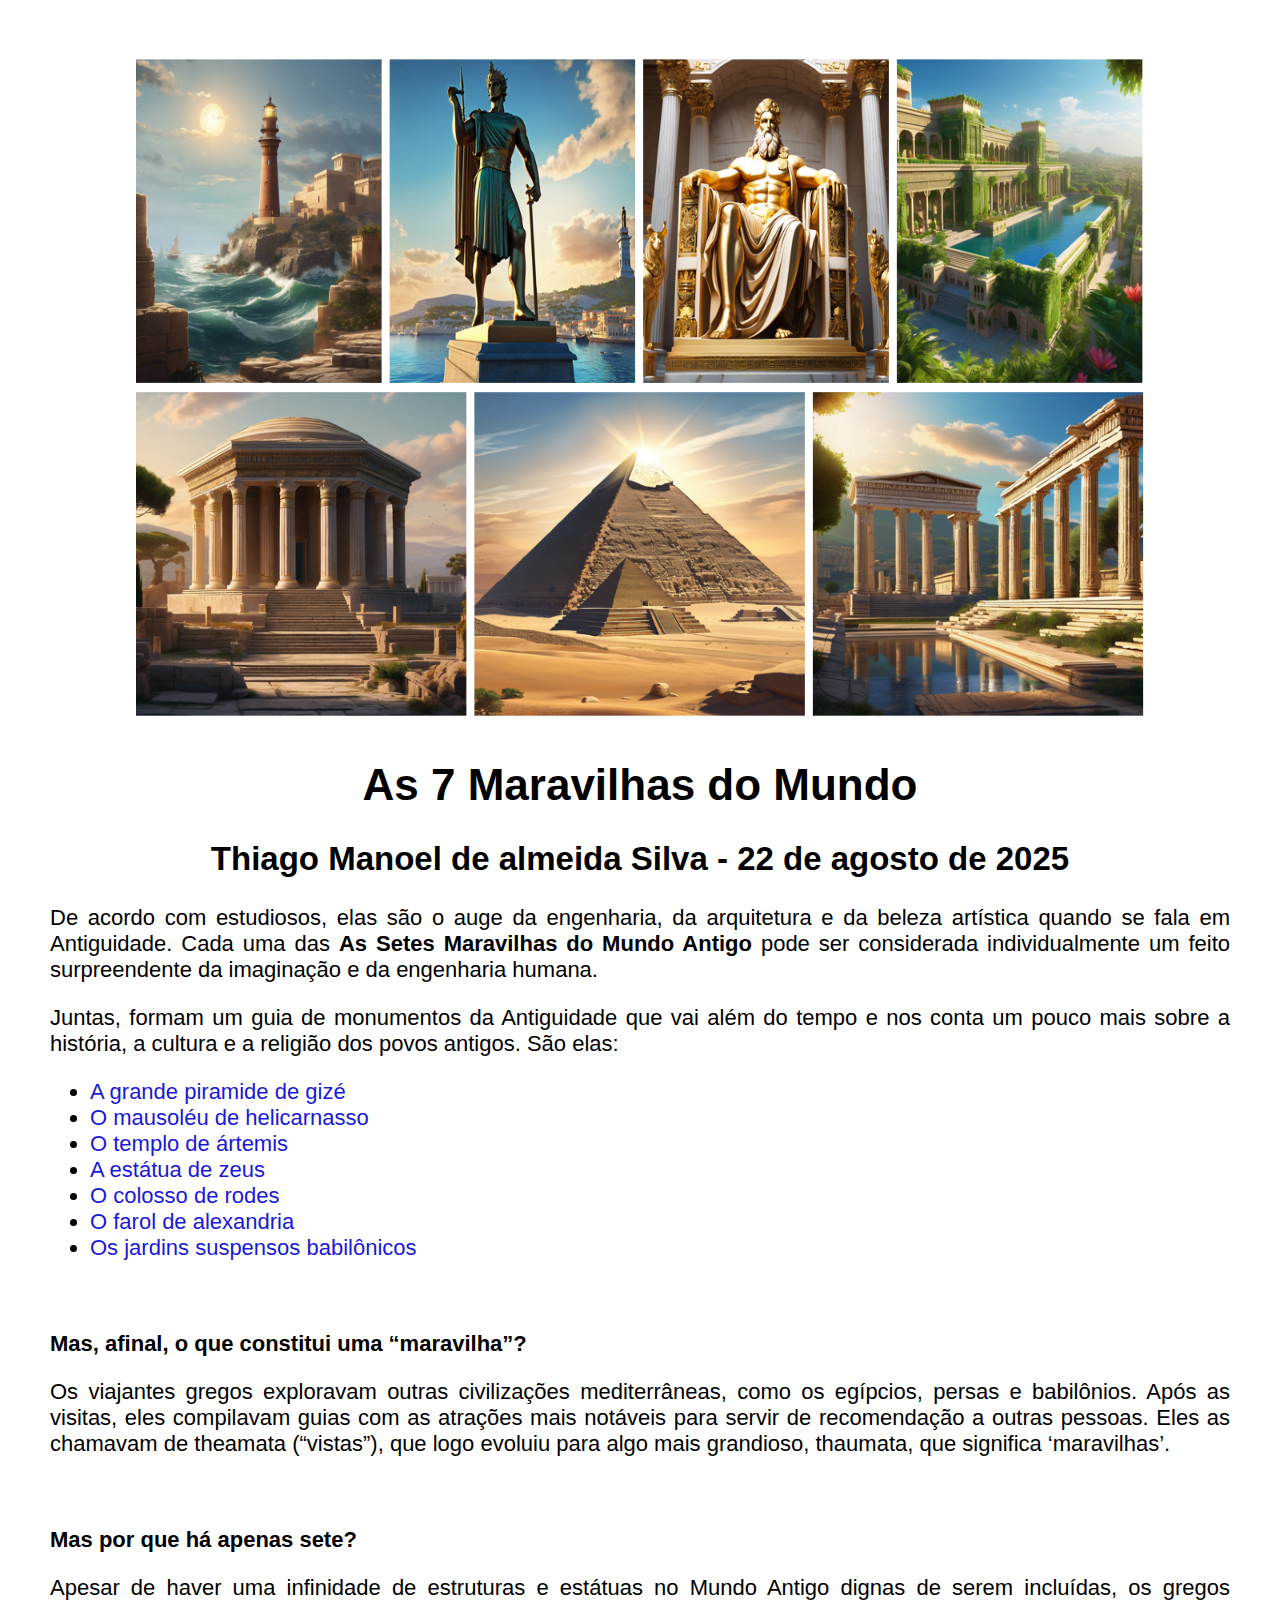
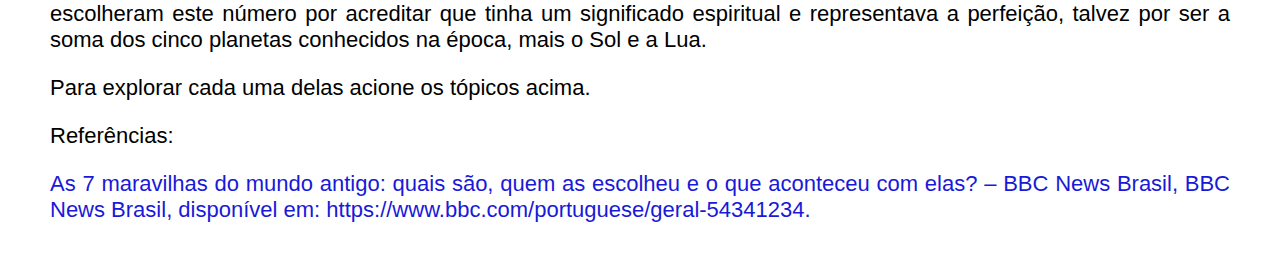
<file: index.html>
<!DOCTYPE html>
<html lang="pt-br">
<head>
    <meta charset="UTF-8">
    <meta name="viewport" content="width=device-width, initial-scale=1.0">
    <link rel="stylesheet" href="link_ext.css">
    <title>Maravilhas</title>
</head>
<body>
    <figure> <img src="banner_sete_maravilhas.png" alt="clip-arte"></figure>
    <h1><strong> As 7 Maravilhas do Mundo</strong></h1>
    <h2>Thiago Manoel de almeida Silva - 22 de agosto de 2025</h2>
    <p class="p1">De acordo com estudiosos, elas são o auge da engenharia, da arquitetura e da beleza
artística quando se fala em Antiguidade. Cada uma das <strong>As Setes Maravilhas do Mundo Antigo</strong>
pode ser considerada individualmente um feito surpreendente da imaginação e da
engenharia humana.
</p>
<p class="p1">Juntas, formam um guia de monumentos da Antiguidade que vai além do tempo e nos
conta um pouco mais sobre a história, a cultura e a religião dos povos antigos. São elas:</p>
<ul>
  <li><a href="gizé.html" title="piramide de gizé">A grande piramide de gizé</a></li>
  <li><a href="mausoleu.html" title="mausoleu de helicarnasso">O mausoléu de helicarnasso</a></li>
  <li><a href="ártemis.html" title="templo de ártemis">O templo de ártemis</a></li>
  <li><a href="zeus.html" title="estátua de zeus">A estátua de zeus</a></li>
  <li><a href="rodes.html" title="colosso de rodes">O colosso de rodes</a></li>
  <li><a href="alexandria.html" title="farol de alexandria">O farol de alexandria</a></li>
  <li><a href="babilôbia.html" title="jardins suspensos da babilôbia">Os jardins suspensos babilônicos</a></li>
</ul>
<br>
<p class="p1">
    <strong>Mas, afinal, o que constitui uma “maravilha”?</strong>
</p>
<p class="p1">Os viajantes gregos exploravam outras civilizações mediterrâneas, como os egípcios,
persas e babilônios. Após as visitas, eles compilavam guias com as atrações mais notáveis
para servir de recomendação a outras pessoas. Eles as chamavam de theamata (“vistas”),
que logo evoluiu para algo mais grandioso, thaumata, que significa ‘maravilhas’.</p>
<br>
<p class="p1">
    <strong>Mas por que há apenas sete?</strong>
</p>
<p class="p1">Apesar de haver uma infinidade de estruturas e estátuas no Mundo Antigo dignas de serem
incluídas, os gregos escolheram este número por acreditar que tinha um significado
espiritual e representava a perfeição, talvez por ser a soma dos cinco planetas conhecidos
na época, mais o Sol e a Lua.</p>
<p class="p1">Para explorar cada uma delas acione os tópicos acima.</p>
<p class="p1">Referências:</p>
<p class="p1"><a href="https://www.bbc.com/portuguese/geral-54341234>.">As 7 maravilhas do mundo antigo: quais são, quem as escolheu e o que aconteceu com
elas? – BBC News Brasil, BBC News Brasil, disponível em: https://www.bbc.com/portuguese/geral-54341234.</a></p>
</body>    
</body>
</body>
</html>
</file>
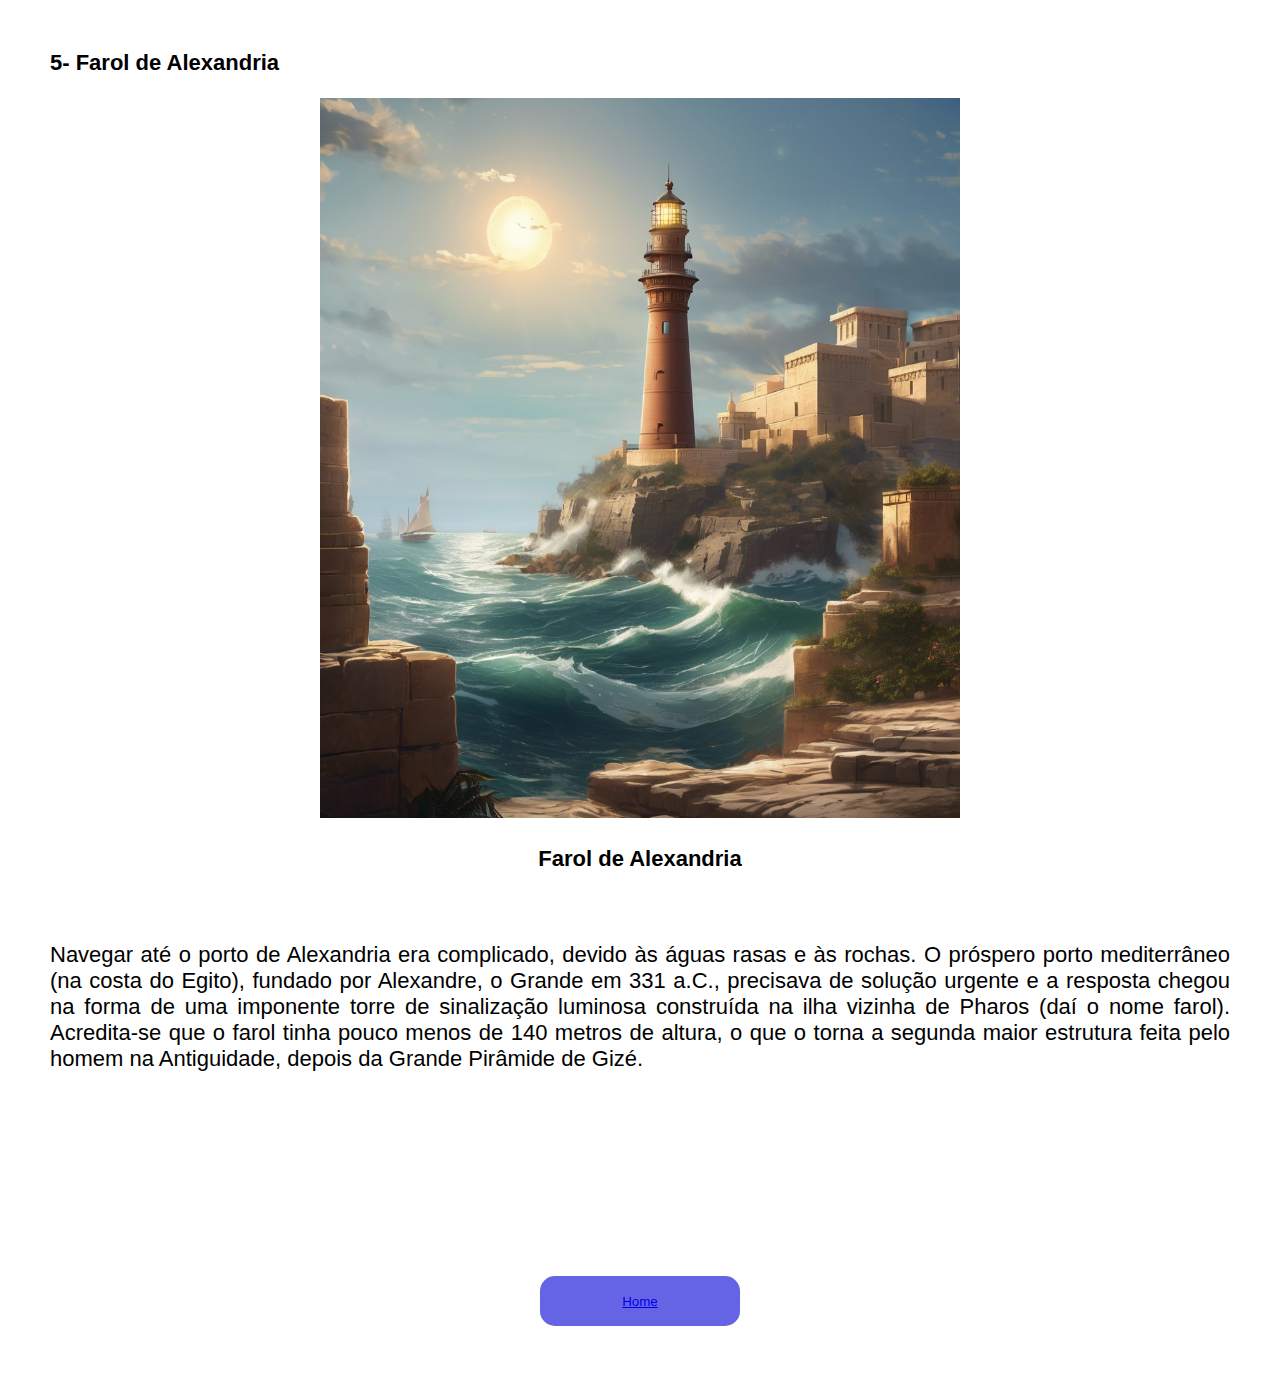
<file: alexandria.html>
<!DOCTYPE html>
<html lang="pt-br">
<head>
    <meta charset="UTF-8">
    <meta name="viewport" content="width=device-width, initial-scale=1.0">
    <link rel="stylesheet" href="maravilhas.css">
    <title>Farol de Alexandria</title>
</head>
<body>
            <p class="p1">
        <strong>5- Farol de Alexandria</strong>
    </p>
    <figue>
        <img src="farol de alexandria.jpeg" alt="clip-arte" title="imagem de um farol">
    </figue>
    <p class="p2">
        <strong>Farol de Alexandria</strong>
    </p>
    <br>
    <p class="p3">Navegar até o porto de Alexandria era complicado, devido às águas rasas e às rochas. O
próspero porto mediterrâneo (na costa do Egito), fundado por Alexandre, o Grande em
331 a.C., precisava de solução urgente e a resposta chegou na forma de uma imponente
torre de sinalização luminosa construída na ilha vizinha de Pharos (daí o nome farol).
Acredita-se que o farol tinha pouco menos de 140 metros de altura, o que o torna a
segunda maior estrutura feita pelo homem na Antiguidade, depois da Grande Pirâmide
de Gizé.</p>
<br>
<br>
<br>
<br>
<br>
<br>
<br>
<button><a href="index.html" title="Farol de Alexandria"> Home </a></button>
    
</body>
</html>
</file>
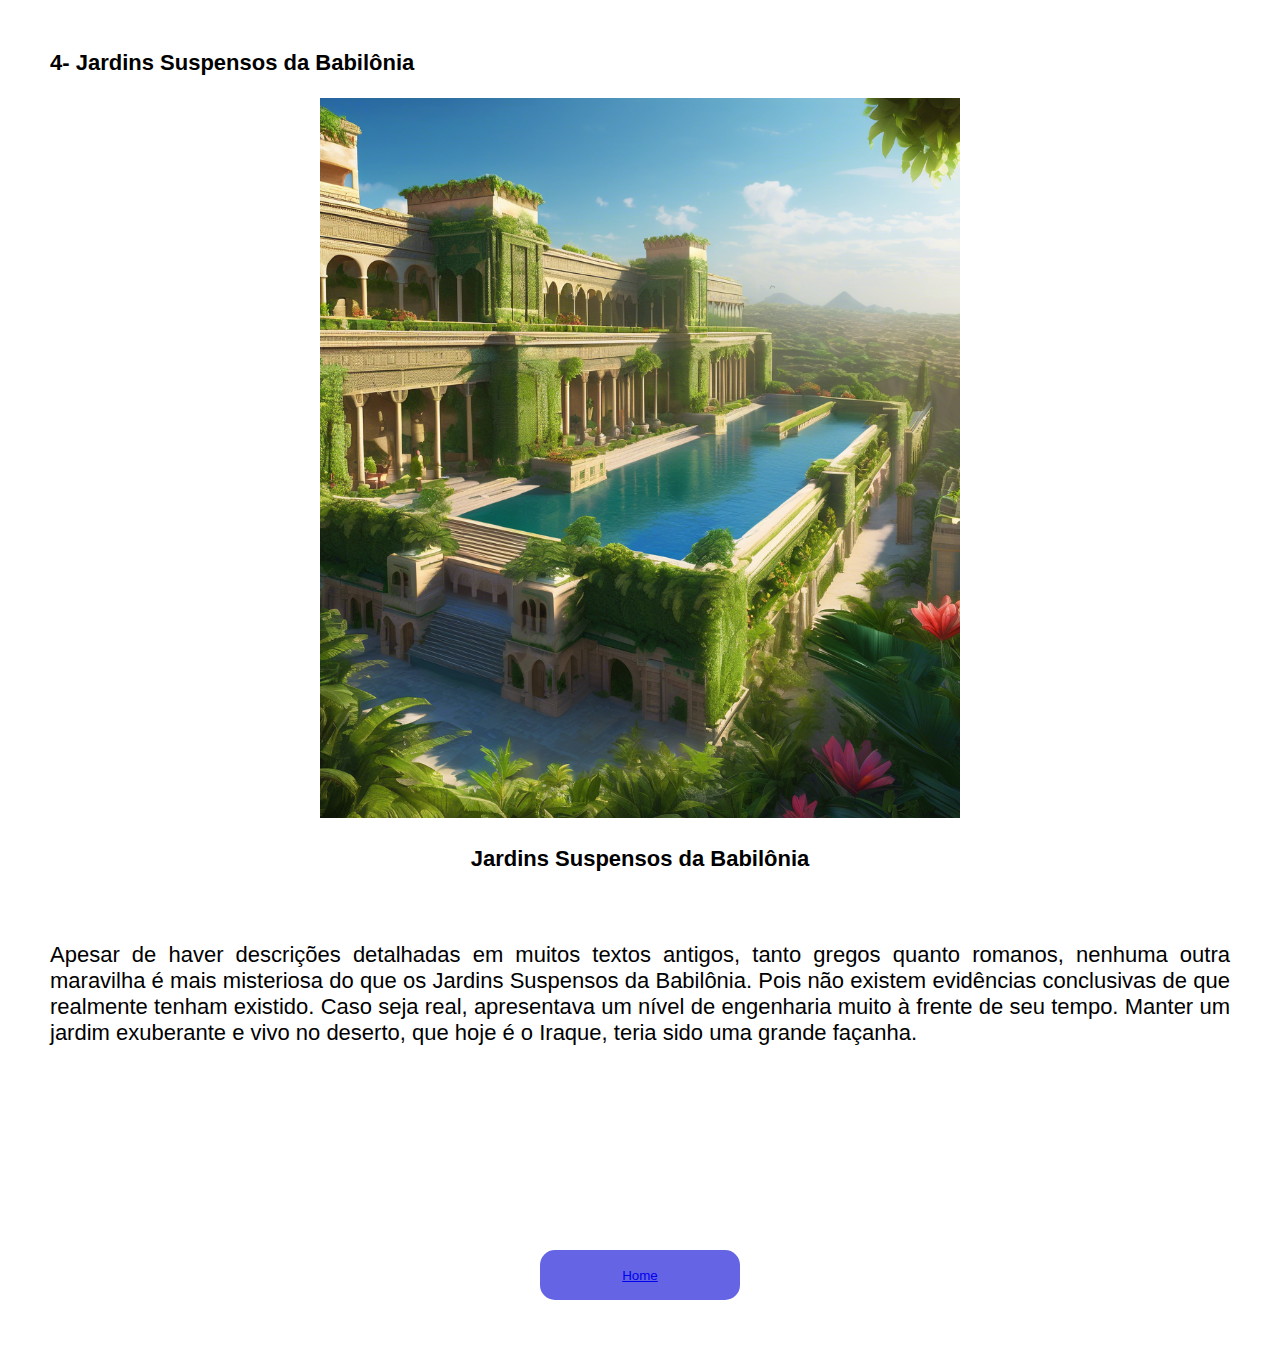
<file: babilôbia.html>
<!DOCTYPE html>
<html lang="pt-br">
<head>
    <meta charset="UTF-8">
    <meta name="viewport" content="width=device-width, initial-scale=1.0">
   <link rel="stylesheet" href="maravilhas.css">
    <title>Jardins Suspensos da Babilônia</title>
</head>
<body>
    <p class="p1">
    
        <strong>4- Jardins Suspensos da Babilônia</strong>
    </p>
    <figue>
        <img src="jardim_babilonia.jpeg" alt="clip-arte" title="imagem de um jardim">
    </figue>
    <p class="p2">
        <strong>Jardins Suspensos da Babilônia</strong>
    </p>
    <br>
    <p class="p3">Apesar de haver descrições detalhadas em muitos textos antigos, tanto gregos quanto
romanos, nenhuma outra maravilha é mais misteriosa do que os Jardins Suspensos da
Babilônia. Pois não existem evidências conclusivas de que realmente tenham existido.
Caso seja real, apresentava um nível de engenharia muito à frente de seu tempo. Manter
um jardim exuberante e vivo no deserto, que hoje é o Iraque, teria sido uma grande
façanha.</p>
<br>
<br>
<br>
<br>
<br>
<br>
<br>
<button><a href="index.html" title="Jardim Suspenso da Babilônia"> Home </a></button>
</body>
</html>
</file>
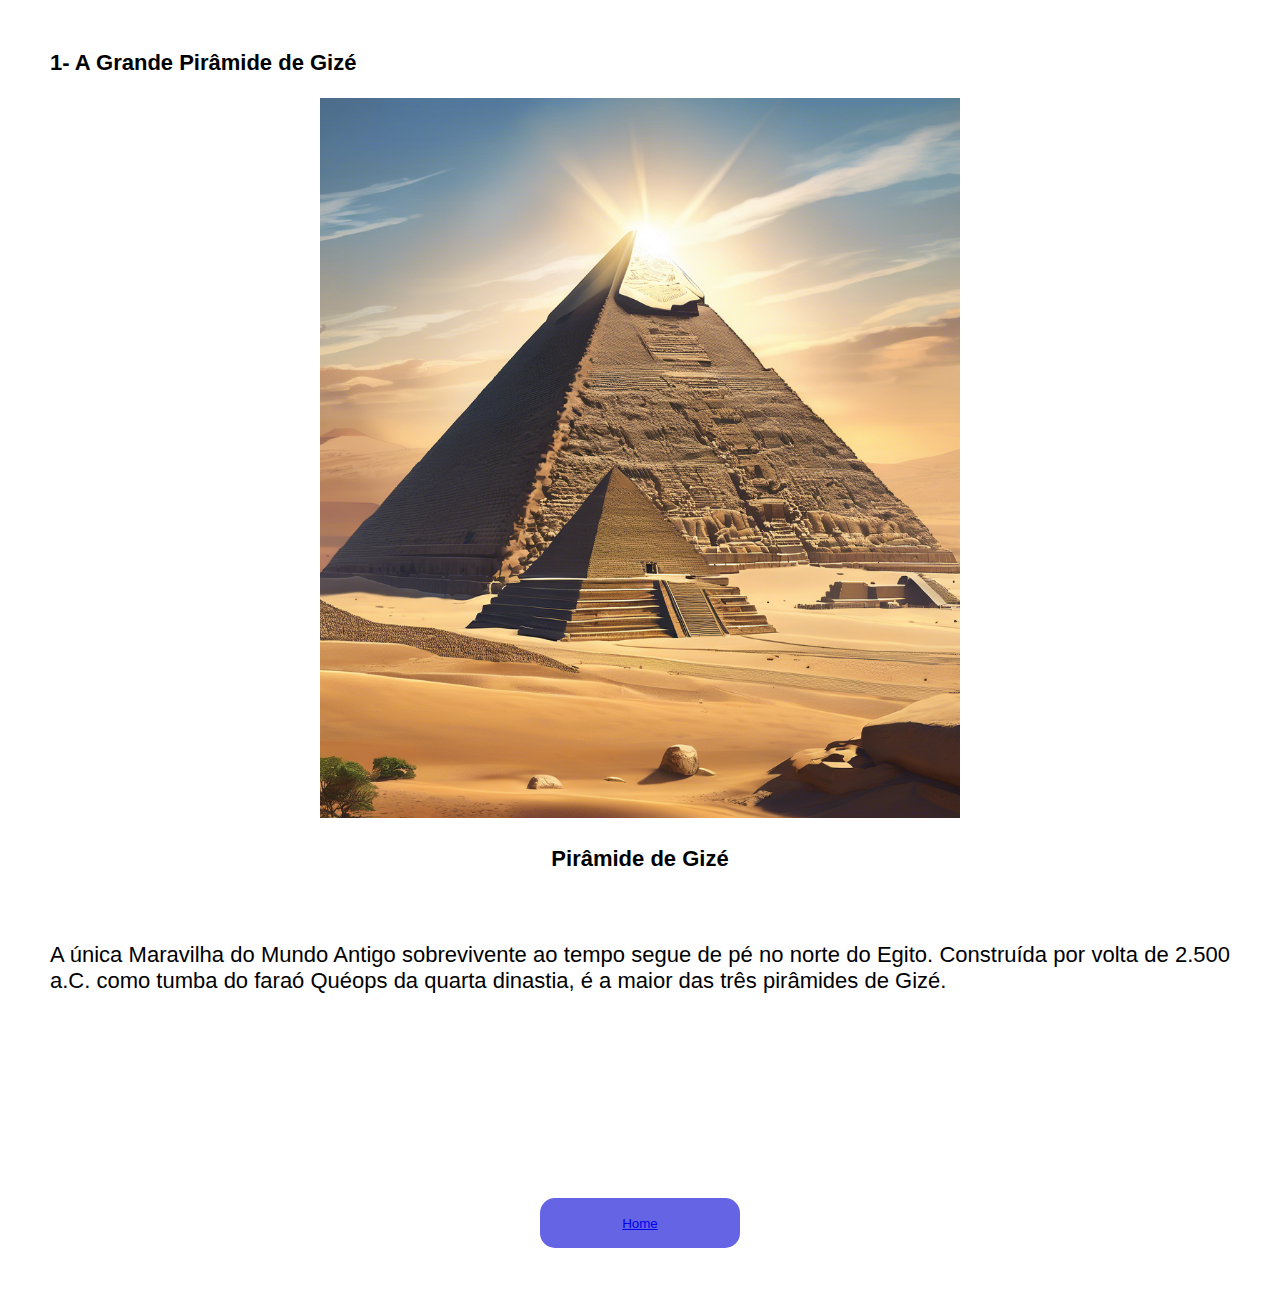
<file: gizé.html>
<!DOCTYPE html>
<html lang="pt-br">
<head>
    <meta charset="UTF-8">
    <meta name="viewport" content="width=device-width, initial-scale=1.0">
    <link rel="stylesheet" href="maravilhas.css">
    <title>Piramides de Gizé </title>
</head>
<body>
    <p class="p1">
        <strong>1- A Grande Pirâmide de Gizé</strong>
    </p>
    <figue>
        <img src="piramides.jpeg " alt="clip-arte" title="imagem de uma pirâmide">
    </figue>
    <p class="p2">
        <strong>Pirâmide de Gizé</strong>
    </p>
    <br>
    <p class="p3">A única Maravilha do Mundo Antigo sobrevivente ao tempo segue de pé no norte do
Egito. Construída por volta de 2.500 a.C. como tumba do faraó Quéops da quarta
dinastia, é a maior das três pirâmides de Gizé.</p>
<br>
<br>
<br>
<br>
<br>
<br>
<br>
<button><a href="index.html" title="Pirâmide de Gizé"> Home </a></button>
</body>
</html>
</file>
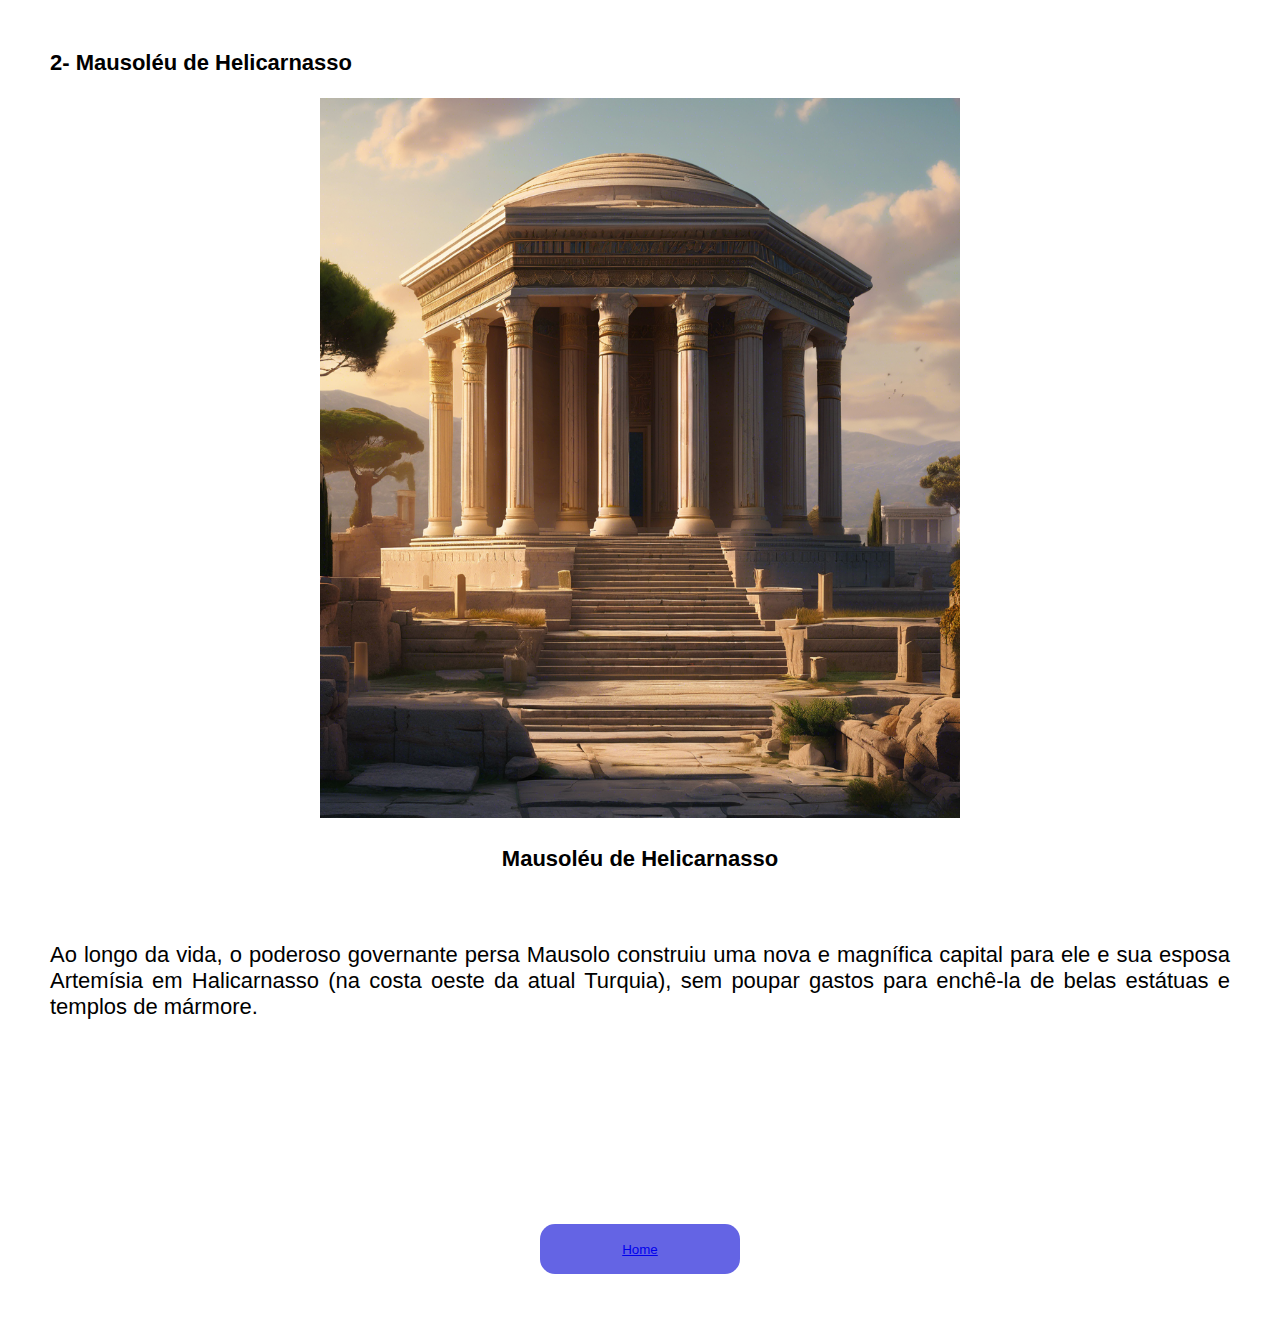
<file: mausoleu.html>
<!DOCTYPE html>
<html lang="pt-br">
<head>
    <meta charset="UTF-8">
    <meta name="viewport" content="width=device-width, initial-scale=1.0">
    <title>Mausoléu de Helicarnasso</title>
    <link rel="stylesheet" href="maravilhas.css">
</head>
<body>
    <p class="p1">
    <strong>2- Mausoléu de Helicarnasso</strong>
    </p>
    <figue>
        <img src="mausoleu.jpeg" alt="clip-arte" title="imagem de uma antiga construção de seis pilares">
    </figue>
    <p class="p2">
        <strong>Mausoléu de Helicarnasso</strong>
    </p>
    <br>
    <p class="p3">Ao longo da vida, o poderoso governante persa Mausolo construiu uma nova e magnífica
capital para ele e sua esposa Artemísia em Halicarnasso (na costa oeste da atual Turquia),
sem poupar gastos para enchê-la de belas estátuas e templos de mármore.</p>
<br>
<br>
<br>
<br>
<br>
<br>
<br>
<button><a href="index.html" title="Mausoléu de Helicarnasso"> Home </a></button>
    
</body>
</html>
</file>
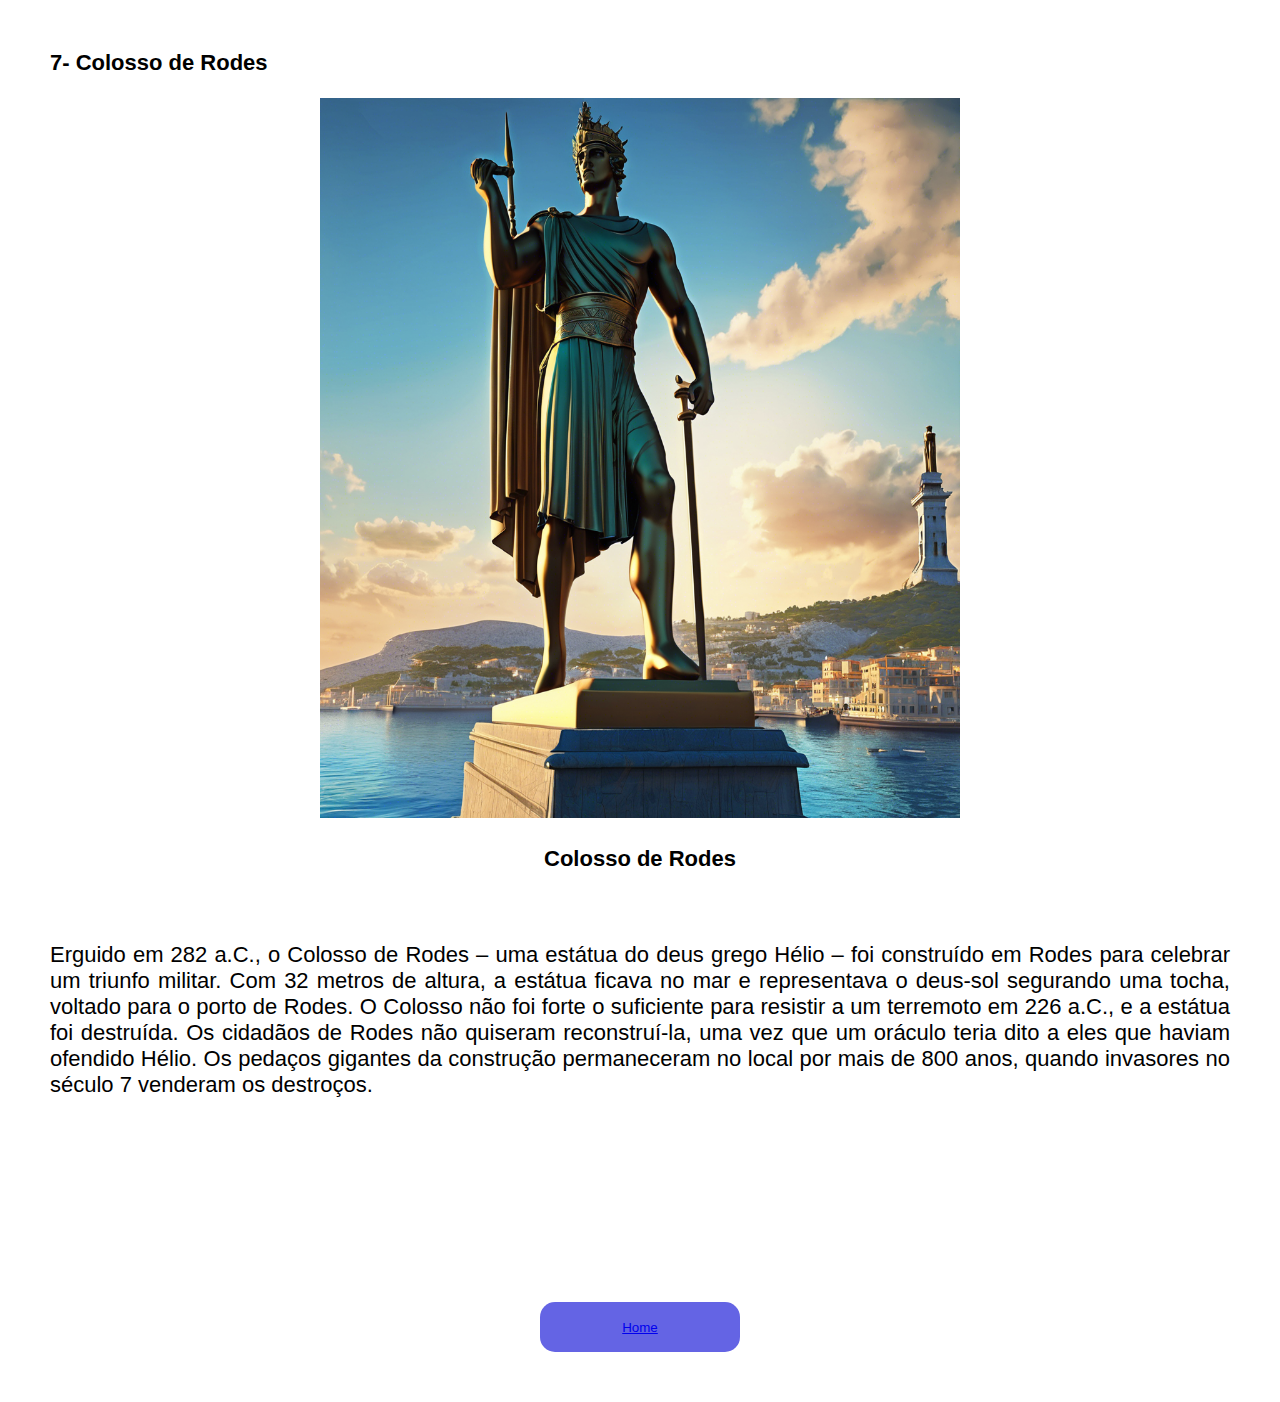
<file: rodes.html>
<!DOCTYPE html>
<html lang="pt-br">
<head>
    <meta charset="UTF-8">
    <meta name="viewport" content="width=device-width, initial-scale=1.0">
    <title>Colosso de Rodes</title>
    <link rel="stylesheet" href="maravilhas.css">
</head>
<body>
         <p class="p1">
    
        <strong>7- Colosso de Rodes</strong>
    </p>
    <figue>
        <img src="colosso_rodes.jpeg" alt="clip-arte" title="imagem de um Colosso">
    </figue>
    <p class="p2">
        <strong>Colosso de Rodes</strong>
    </p>
    <br>
    <p class="p3">Erguido em 282 a.C., o Colosso de Rodes – uma estátua do deus grego Hélio – foi
construído em Rodes para celebrar um triunfo militar. Com 32 metros de altura, a
estátua ficava no mar e representava o deus-sol segurando uma tocha, voltado para o
porto de Rodes. O Colosso não foi forte o suficiente para resistir a um terremoto em 226
a.C., e a estátua foi destruída. Os cidadãos de Rodes não quiseram reconstruí-la, uma vez
que um oráculo teria dito a eles que haviam ofendido Hélio. Os pedaços gigantes da
construção permaneceram no local por mais de 800 anos, quando invasores no século 7
venderam os destroços.</p>
<br>
<br>
<br>
<br>
<br>
<br>
<br>
<button><a href="index.html" title="Colosso de Rodes"> Home </a></button>
</body>
</html>
</file>
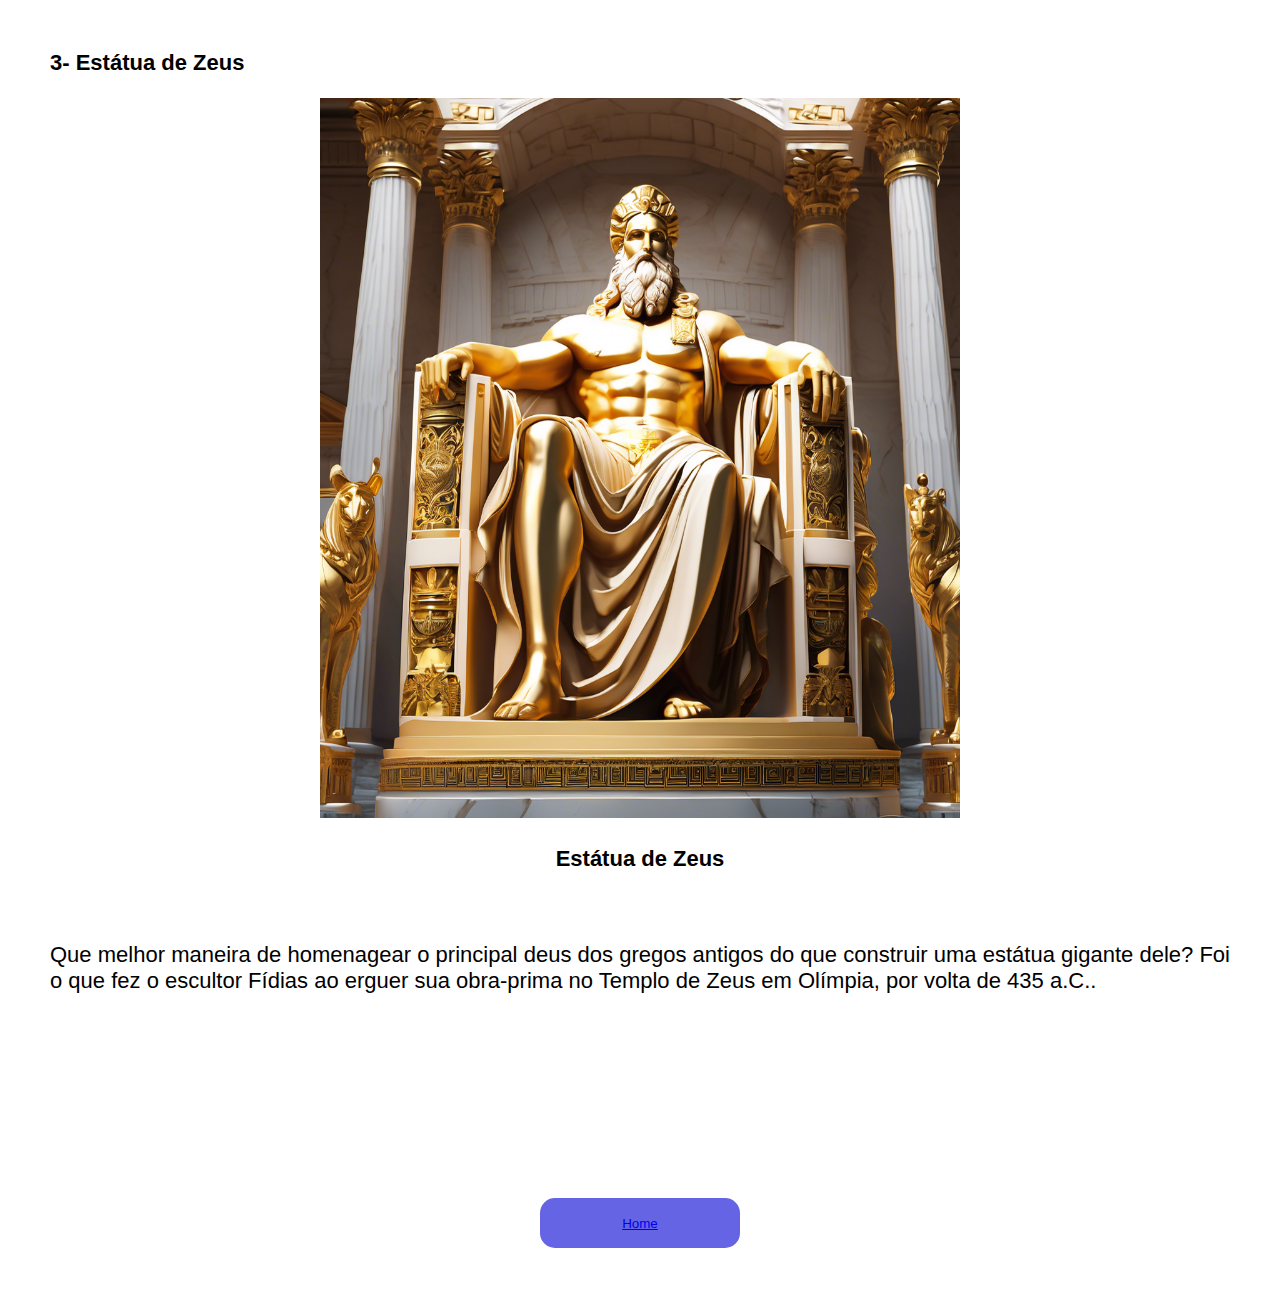
<file: zeus.html>
<!DOCTYPE html>
<html lang="pt-br">
<head>
    <meta charset="UTF-8">
    <meta name="viewport" content="width=device-width, initial-scale=1.0">
    <title>Estátua de Zeus</title>
    <link rel="stylesheet" href="maravilhas.css">
</head>
<body>
        <p class="p1">
        <strong>3- Estátua de Zeus</strong>
    </p>
    <figue>
        <img src="estatua_zeus.jpeg" alt="clip-arte" title="Estátua de um Deus Grego">
    </figue>
    <p class="p2">
        <strong>Estátua de Zeus</strong>
    </p>
    <br>
    <p class="p3">Que melhor maneira de homenagear o principal deus dos gregos antigos do que construir
uma estátua gigante dele? Foi o que fez o escultor Fídias ao erguer sua obra-prima no
Templo de Zeus em Olímpia, por volta de 435 a.C..</p>
<br>
<br>
<br>
<br>
<br>
<br>
<br>
<button><a href="index.html" title="Estátua de Zeus"> Home </a></button>
    
</body>
</html>
</file>
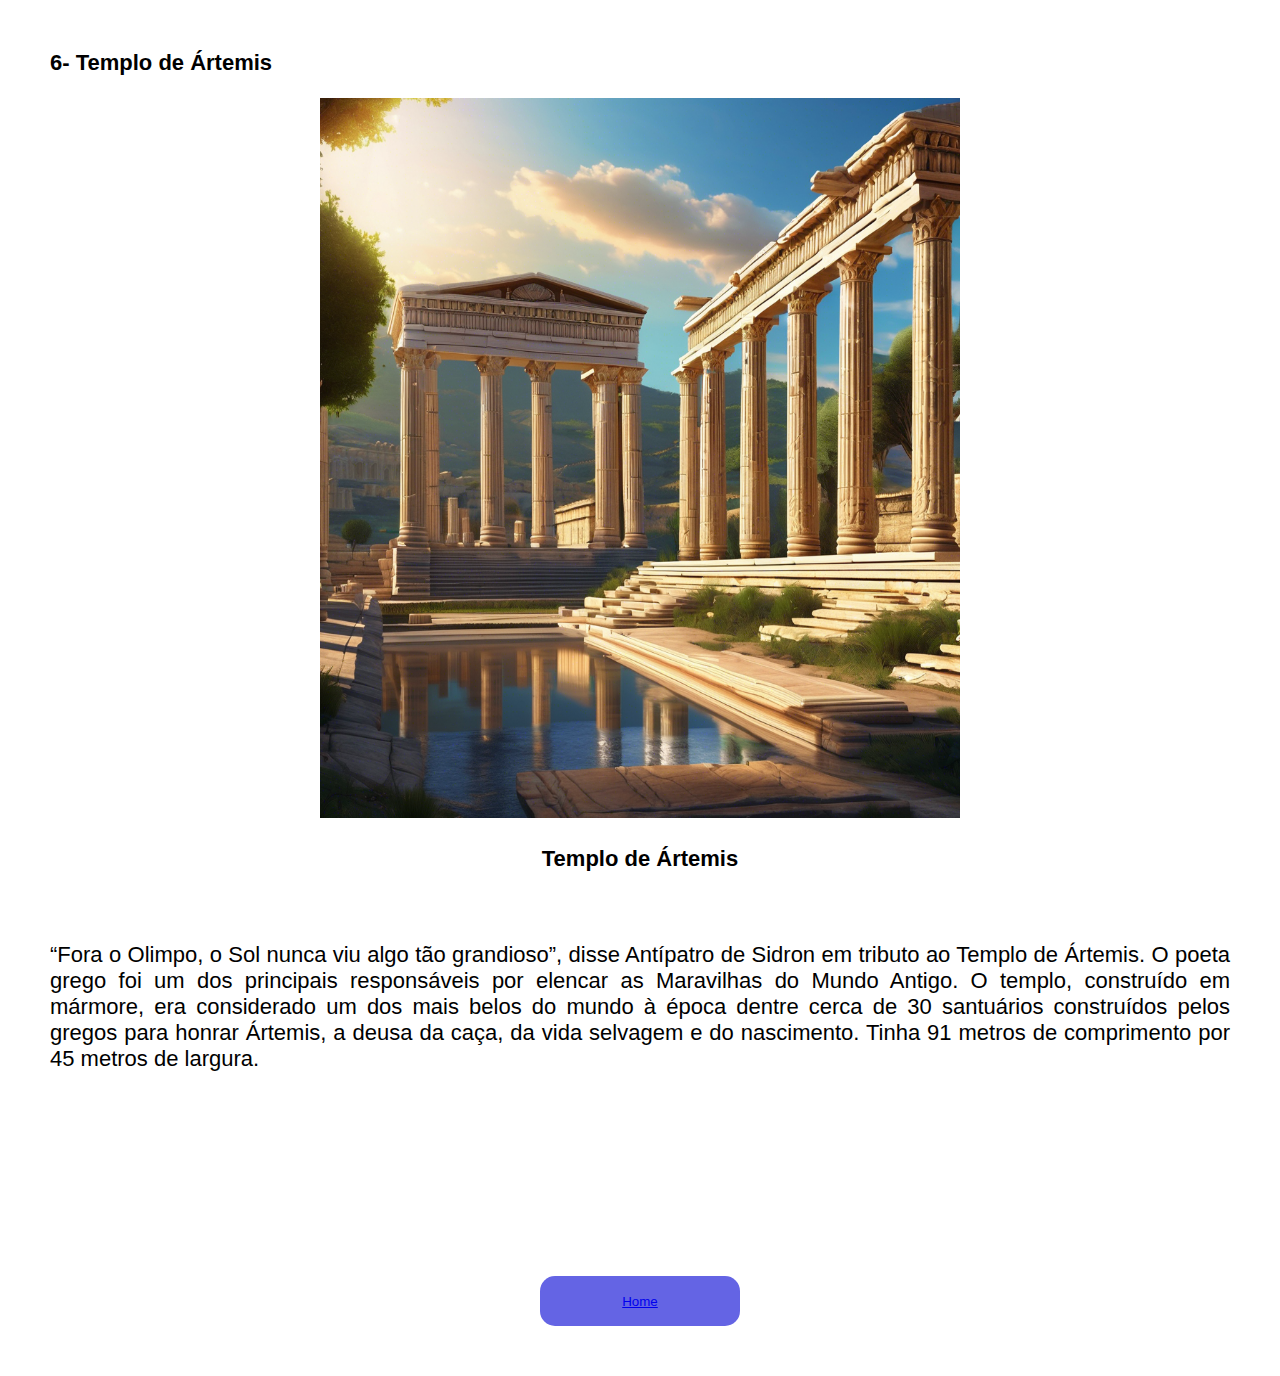
<file: ártemis.html>
<!DOCTYPE html>
<html lang="pt-br">
<head>
    <meta charset="UTF-8">
    <meta name="viewport" content="width=device-width, initial-scale=1.0">
    <title>Templo de Ártemis</title>
    <link rel="stylesheet" href="maravilhas.css">
</head>
<body>
     <p class="p1">
    
        <strong>6- Templo de Ártemis</strong>
    </p>
    <figue>
        <img src="templo_artemis.jpeg" alt="clip-arte" title="imagem de um Templo">
    </figue>
    <p class="p2">
        <strong>Templo de Ártemis</strong>
    </p>
    <br>
    <p class="p3">“Fora o Olimpo, o Sol nunca viu algo tão grandioso”, disse Antípatro de Sidron em tributo
ao Templo de Ártemis. O poeta grego foi um dos principais responsáveis por elencar as
Maravilhas do Mundo Antigo. O templo, construído em mármore, era considerado um
dos mais belos do mundo à época dentre cerca de 30 santuários construídos pelos gregos
para honrar Ártemis, a deusa da caça, da vida selvagem e do nascimento. Tinha 91
metros de comprimento por 45 metros de largura.</p>
<br>
<br>
<br>
<br>
<br>
<br>
<br>
<button><a href="index.html" title="Templo de Ártemis"> Home </a></button>
    
</body>
</html>
</file>
<file: link_ext.css>
body{
    text-align: center;
    font-size: 22px;
    font-family: Arial, Helvetica, sans-serif;
    margin: 50px;
}
img{
    width: 80vw;
    height: 75vh;
    border: 0;
}
.p1{
    text-align: justify;
}
a{
    text-decoration:none ;
    color: rgb(25, 25, 216);
}
li{
    text-align: left;
    
}
</file>
<file: maravilhas.css>
body{
    text-align: center;
    font-size: 22px;
    font-family: Arial, Helvetica, sans-serif;
    margin: 50px;
}
button{
    align-items: flex-end;
    border-radius: 15px;
    border: 5px;
    background-color: rgb(100, 100, 228);
    width: 200px;
    height: 50px;
}
button:hover {
    background-color: rgb(33, 173, 126);
    width: 300px;
}
.p1{
    text-align: left;
}
.p3{
    text-align: justify;
}
img{
    width: 50vw;
    height: 80vh;
    border: 0;
}
</file>
